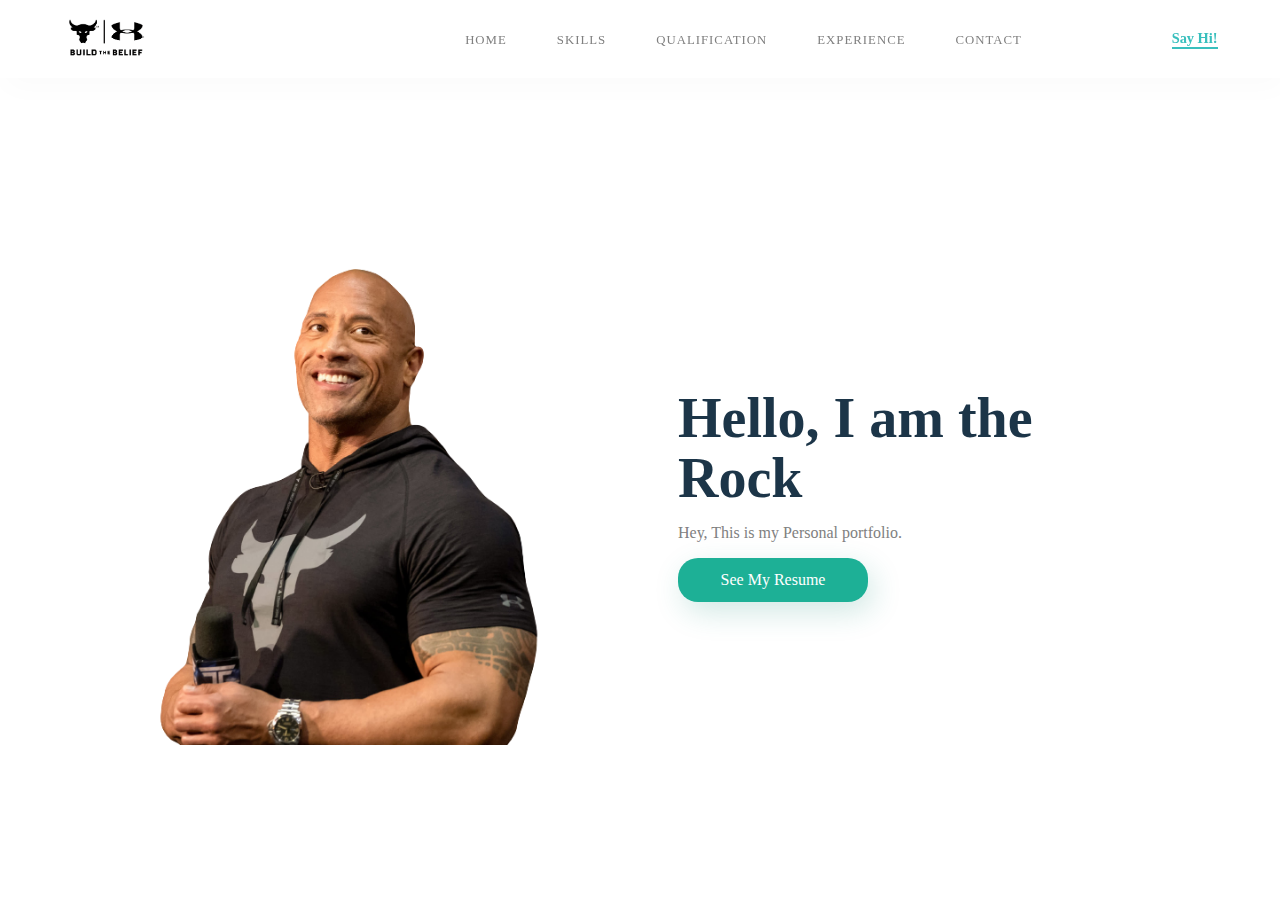
<file: index.html>
<!DOCTYPE html>
<html>
  <head>
    <meta charset="utf-8">
    <title>Rock Resume</title>
    <link href="style.css" rel="stylesheet" type="text/css" />
  </head>

  <body>

    <section id="main">
      <nav>
        <a href="https://null-byte.wonderhowto.com/" class="logo" target="_blank">
          <img src="190919-REBEL-UA-ProjectRock-BTB-Logo-BW.png" alt="logo">
        </a>
      
      <span class="menu-space"></span>

        <ul class="menu">
          <li><a href="index.html" target="_blank">Home</a></li>
          <li><a href="skills.html" target="_blank">Skills</a></li>
          <li><a href="qualifications.html" target="_blank">Qualification</a></li>
          <li><a href="experience.html" target="_blank">Experience</a></li>
          <li><a href="https://mail.google.com/mail/u/0/#inbox?compose=CllgCHrglzgPRjpHxMFBzlQWZLLLmTGPdLxFsCfcXWZzZRGtSznWsnqmgZhZhmTcRDbslWlPfwL" target="_blank">Contact</a></li>
        </ul>
        <a href="#" class="hey" id="popup-button"><strong>Say Hi!</strong></a>
      </nav>
    </section>
<div id="popup">
  <h2>Hi, I'm Maxi!</h2>
  <p>Rock's Friend! Please click "Contact" to speak.</p>
  <button id="close-button">Close</button>
</div>


<script>
var popupButton = document.getElementById("popup-button");
var popup = document.getElementById("popup");
var closePopupButton = document.getElementById("close-button");
var sendButton= document.getElementById("send-button");
popupButton.onclick = function() {
  popup.style.display = "block";
}

closePopupButton.onclick = function() {
  popup.style.display = "none";
}
</script>


    <div class="content">
      <div class="image">
        <img src="106682426-1598623217782nup_190334_0130-removebg-preview.png" alt="Rock">
      </div>
      <div class="main-text">
        <h1>Hello, I am the <br> Rock</h1>
        <p>Hey, This is my Personal portfolio.</p>
        <a href="resume.pdf" target="-blank" class="resume-btn">See My Resume</a>
      </div>
    </div>

  </body>
</html>
</file>
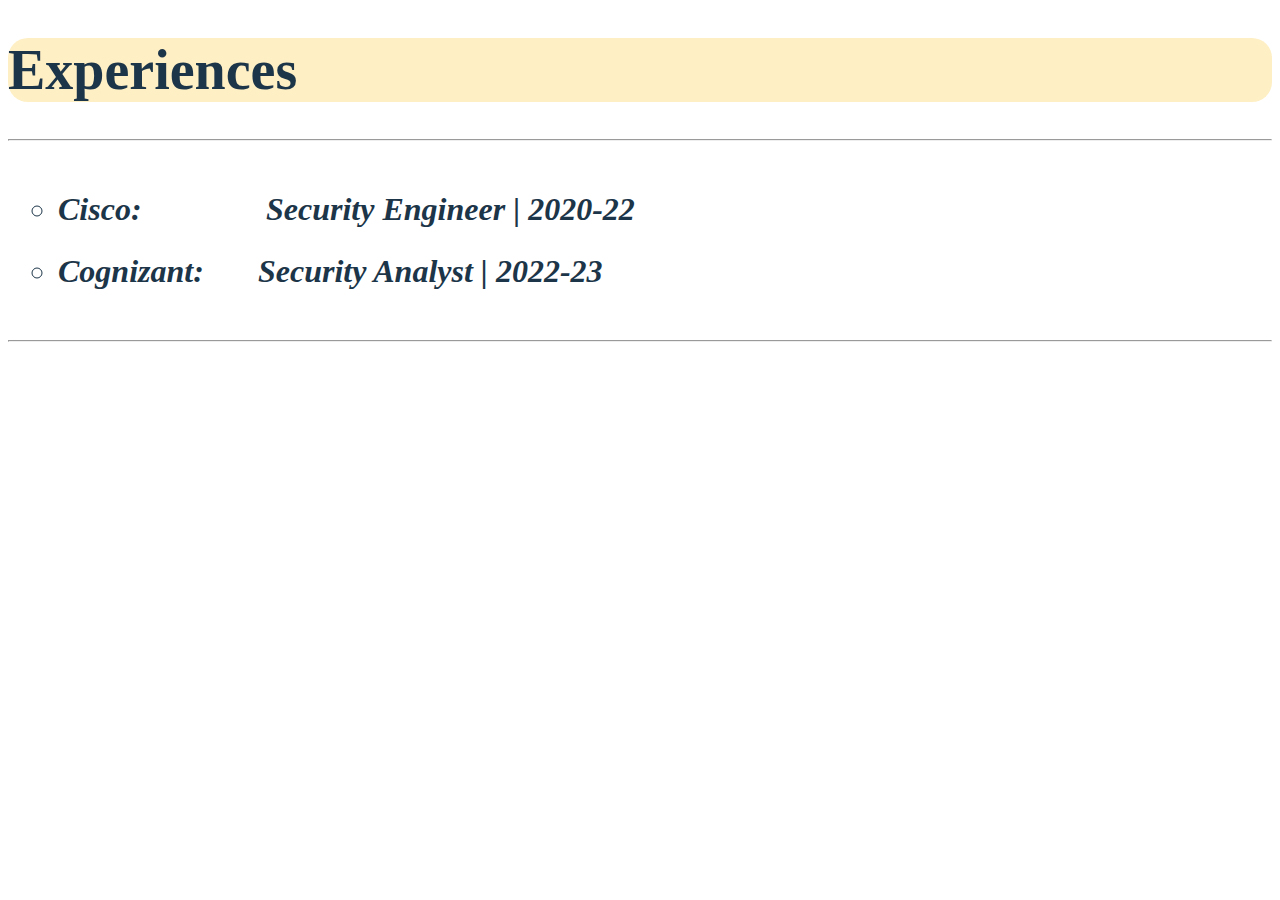
<file: experience.html>
<!DOCTYPE html>
<html lang="en">
  <head>
    <meta charset="UTF-8">
    <title>Experiences</title>
    <style>
      .experiences ul li {
        opacity: 0;
        transform: translateX(-100%);
        transition: opacity 0.3s ease-out, transform 0.3s ease-out;
      }

      .experiences ul li span {
        font-weight: bold;
        display: inline-block;
        width: 200px;
      }

      .experiences ul li:nth-child(1) { transition-delay: 0.1s; }
      .experiences ul li:nth-child(2) { transition-delay: 0.2s; }
      .experiences ul li:nth-child(3) { transition-delay: 0.3s; }
      .experiences ul li:nth-child(4) { transition-delay: 0.4s; }
      .experiences ul li:nth-child(5) { transition-delay: 0.5s; }

      .experiences ul li.show {
        opacity: 1;
        transform: translateX(0);
      }
      ul {
        list-style-type: circle;
        padding: 0;
        margin: 50px;
      }
      li {
        font-size: 2em;
        margin-bottom: 25px;
        font-style: italic;
      }
    </style>
  </head>
  <body style="background-color:white;">
    <div class="experiences">
      <h1 style="color:#1c3548;font-size: 3.5em;background-color: #FFEFC4;border-radius: 20px;">Experiences</h1>
      <hr>
      <ul style="color:#1c3548;">
        <li><span> Cisco:  </span> <strong>Security Engineer  |  2020-22</strong></li>
        <li><span> Cognizant: </span><strong>Security Analyst  |  2022-23</strong></li>
        
      </ul>
	<hr>
    </div>
    
    <script src="https://code.jquery.com/jquery-3.6.0.min.js"></script>
    <script>
      $(document).ready(function() {
        $('.experiences ul li').each(function(i) {
          setTimeout(function() {
            $('.experiences ul li').eq(i).addClass('show');
          }, 200 * i);
        });
      });
    </script>
  </body>
</html>
</file>
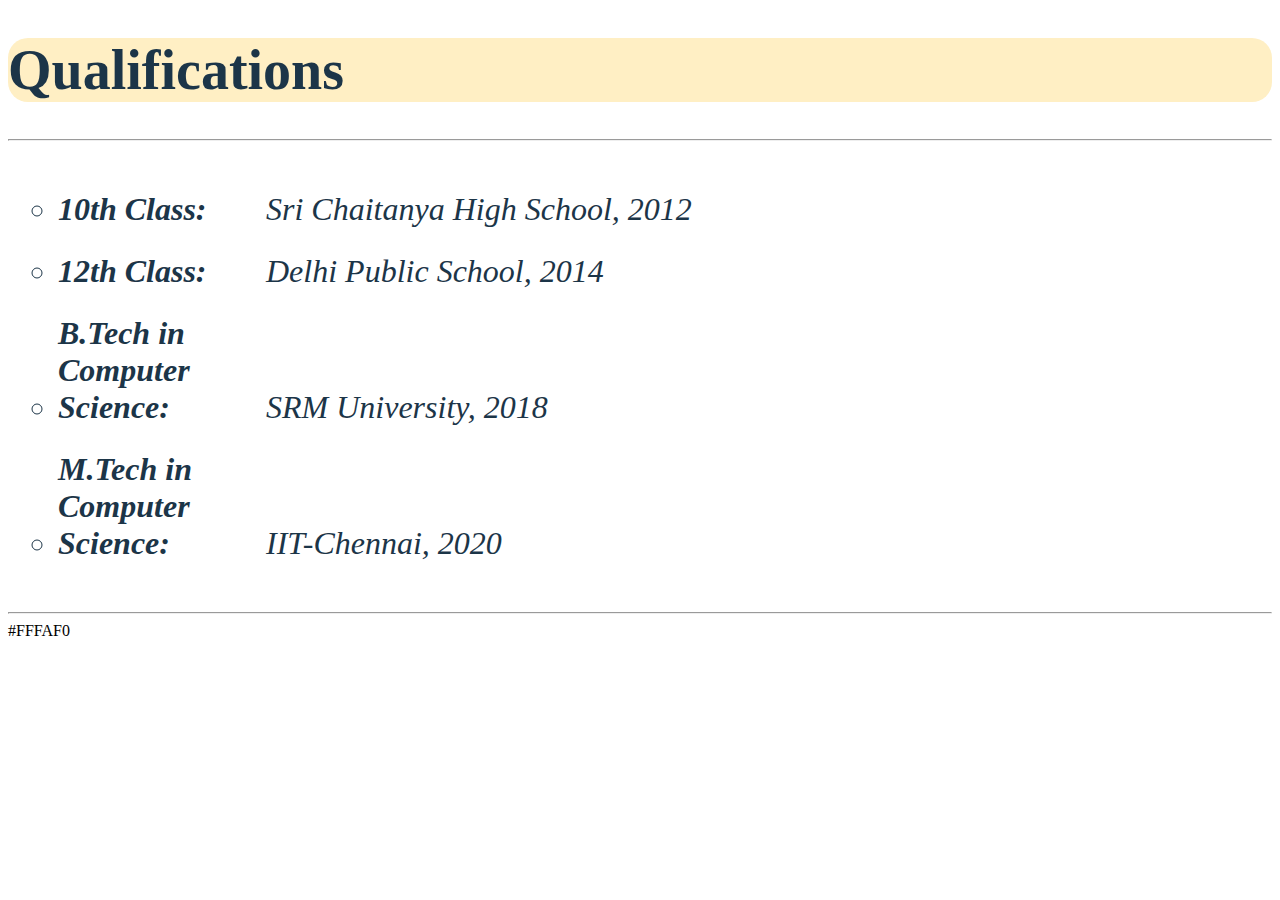
<file: qualifications.html>
<!DOCTYPE html>
<html lang="en">
  <head>
    <meta charset="UTF-8">
    <title>Qualifications</title>
    <style>
      .qualifications ul li {
        opacity: 0;
        transform: translateX(-100%);
        transition: opacity 0.3s ease-out, transform 0.3s ease-out;
      }

      .qualifications ul li span {
        font-weight: bold;
        display: inline-block;
        width: 200px;
      }

      .qualifications ul li:nth-child(1) { transition-delay: 0.1s; }
      .qualifications ul li:nth-child(2) { transition-delay: 0.2s; }
      .qualifications ul li:nth-child(3) { transition-delay: 0.3s; }
      .qualifications ul li:nth-child(4) { transition-delay: 0.4s; }
      .qualifications ul li:nth-child(5) { transition-delay: 0.5s; }

      .qualifications ul li.show {
        opacity: 1;
        transform: translateX(0);
      }
      ul {
        list-style-type: circle;
        padding: 0;
        margin: 50px;
      }
      li {
        font-size: 2em;
        margin-bottom: 25px;
        font-style: italic;
      }
    </style>
  </head>
  <body style="background-color:white;">
    <div class="qualifications">
      <h1 style="color:#1c3548;font-size: 3.5em;background-color: #FFEFC4;border-radius: 20px;">Qualifications</h1>
      <hr>
      <ul style="color:#1c3548;">
        <li><span>10th Class:</span> Sri Chaitanya High School, 2012</li>
        <li><span>12th Class:</span> Delhi Public School, 2014</li>
        <li><span>B.Tech in Computer Science:</span> SRM University, 2018</li>
        <li><span>M.Tech in Computer Science:</span> IIT-Chennai, 2020</li>
      </ul>
	<hr>
    </div>
    
    <script src="https://code.jquery.com/jquery-3.6.0.min.js"></script>
    <script>
      $(document).ready(function() {
        $('.qualifications ul li').each(function(i) {
          setTimeout(function() {
            $('.qualifications ul li').eq(i).addClass('show');
          }, 200 * i);
        });
      });
    </script>
  </body>
</html>
#FFFAF0
</file>
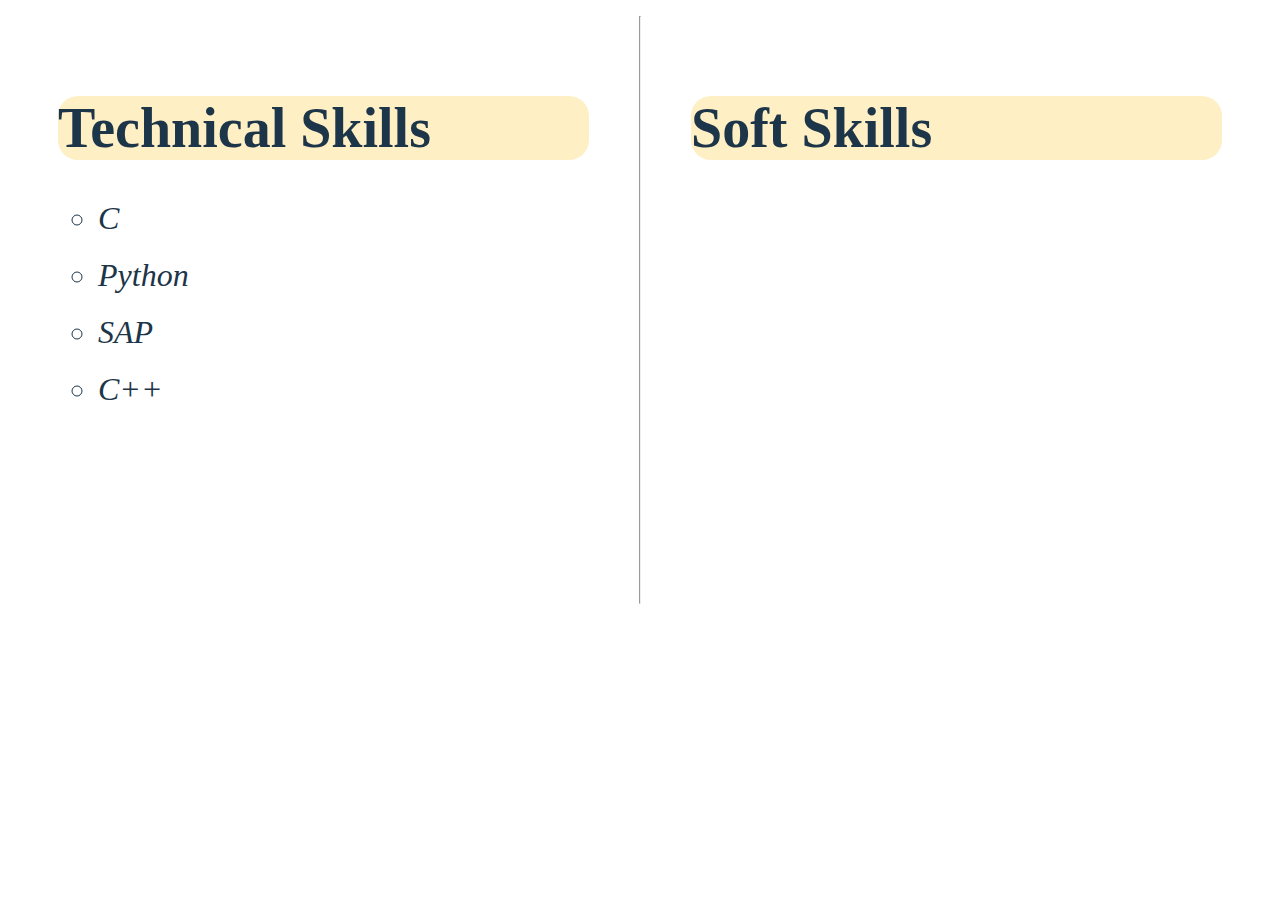
<file: skills.html>
<!DOCTYPE html>
<html>
  <head>
    <title>My Skills</title>
    <style>
      .qualifications ul li {
        opacity: 0;
        transform: translateX(-100%);
        transition: opacity 0.3s ease-out, transform 0.3s ease-out;
      }

      .qualifications ul li span {
        font-weight: bold;
        display: inline-block;
        width: 100%;
      }

      .qualifications ul li:nth-child(1) { transition-delay: 0.1s; }
      .qualifications ul li:nth-child(2) { transition-delay: 0.2s; }
      .qualifications ul li:nth-child(3) { transition-delay: 0.3s; }
      .qualifications ul li:nth-child(4) { transition-delay: 0.4s; }
      .qualifications ul li:nth-child(5) { transition-delay: 0.5s; }

      .qualifications ul li.show {
        opacity: 1;
        transform: translateX(0);
      }
      .container {
        display: flex;
        flex-direction: row;
      }
      .half {
        width: 80%;
        padding: 50px;
      }
      h1 {
        color: #1c3548;
        font-size:3.5em;
        background-color:#FFEFC4;
  	border-radius:20px;
	margin-bottom:20px;
      }
      ul {
        list-style-type:circle;
        padding:0;
	margin:40px;
      }
      li {
        font-size:2em;
        font-style:italic;
	margin-bottom:20px;
      }
    </style>
  </head>
  <body style="background-color:white;">
    <div class="container">
    
    <div class="half">

     <div class="qualifications">
        <h1>Technical Skills</h1>
        <ul style="color:#1c3548;">
          <li>C</li>
          <li>Python</li>
          <li>SAP</li>
          <li>C++</li>
          <li>HTML</li>
          <li>.net</li>
        </ul>
      </div>
   </div>

	<hr>
      <div class="half">

	<div class="qualifications">
        <h1>Soft Skills</h1>
        <ul style="color:#1c3548;">
          <li>Leadership Qualities</li>
          <li>Team Management</li>
          <li>Active Listening</li>
	  <li>Stress Management</li>
	  <li>Good Communication</li>
          <li>Working under pressure</li>
        </ul>
      </div>

    </div>

   </div>
<script src="https://code.jquery.com/jquery-3.6.0.min.js"></script>
    <script>
      $(document).ready(function() {
        $('.qualifications ul li').each(function(i) {
          setTimeout(function() {
            $('.qualifications ul li').eq(i).addClass('show');
          }, 200 * i);
        });
      });
    </script>
  </body>
</html>
</file>
<file: style.css>
* {
  box-sizing: border-box;
}

body{
  margin: 0px;
  padding: 0px;
  font: poppins;
}

#main {
  width: 100%;
  height: 55vh;
  position: relative;
}

nav {
  display: flex;
  justify-content: space-around;
  align-items: center;
  position: fixed;
  top: 0;
  left: 0;
  width: 100%;
  background-color: white;
  box-shadow: 5px 10px 30px rgba(0, 0, 0, 0.02);
  z-index: 1;
}

.logo img {
  height: 45px;
}

.menu {
  list-style: none;
  display: flex;
}

.menu li a {
  height: 40px;
  line-height: 43px;
  margin: 3px;
  padding: 0px 22px;
  display: flex;
  font-size: 0.8em;
  text-transform: uppercase;
  font-weight: 500;
  letter-spacing: 1px;
  color: grey;
}

a {
  text-decoration: none;
}

.hey {
  color: #39bfbd;
  font-weight: 500;
  font-size: 0.9em;
  border-bottom: 2px solid #39bfbd;
}

.image {
  width: 500px;
  height: 500px;
}

.image img {
  width: 100%;
  height: 100%;
  object-fit: contain;
}

.content {
  display: flex;
  width: 90%;
  justify-content: space-around;
  align-items: center;
  position: absolute;
  left: 50%;
  right: 50%;
  transform: translate(-50%, -50%);
}

.main-text{
  width: 500px;
}

.main-text h1 {
  font-size: 3.5em;
  color: #1c3548;
  margin: 0px 0px 10px 0px;
  line-height: 60px;
}

.main-text p {
  color: grey;
}

.resume-btn {
  width: 190px;
  height: 44px;
  display: flex;
  justify-content: center;
  align-items: center;
  color: white;
  background-color: #1db096;
  border-radius: 20px;
  box-shadow: 5px 10px 30px rgba(24, 139, 119, 0.2);
}

.resume-btn:hover {
  background-color: #23cdaf;
  transition: all ease 0.2s;
}

.menu li a:hover {
  background-color: #23cdaf;
  color: white;
  box-shadow: 5px 10px 30px rgba(24, 139, 119, 0.2);
  transition: all ease 0.2s;

}

#popup {
  display: none;
  position: fixed;
  bottom: 10px;
  right: 10px;
  padding: 10px;
  background-color: #F8F8F8;
  border: 1px solid #DDD;
  box-shadow: 2px 2px 6px rgba(0, 0, 0, 0.3);
  border-radius: 10px;
}
</file>
